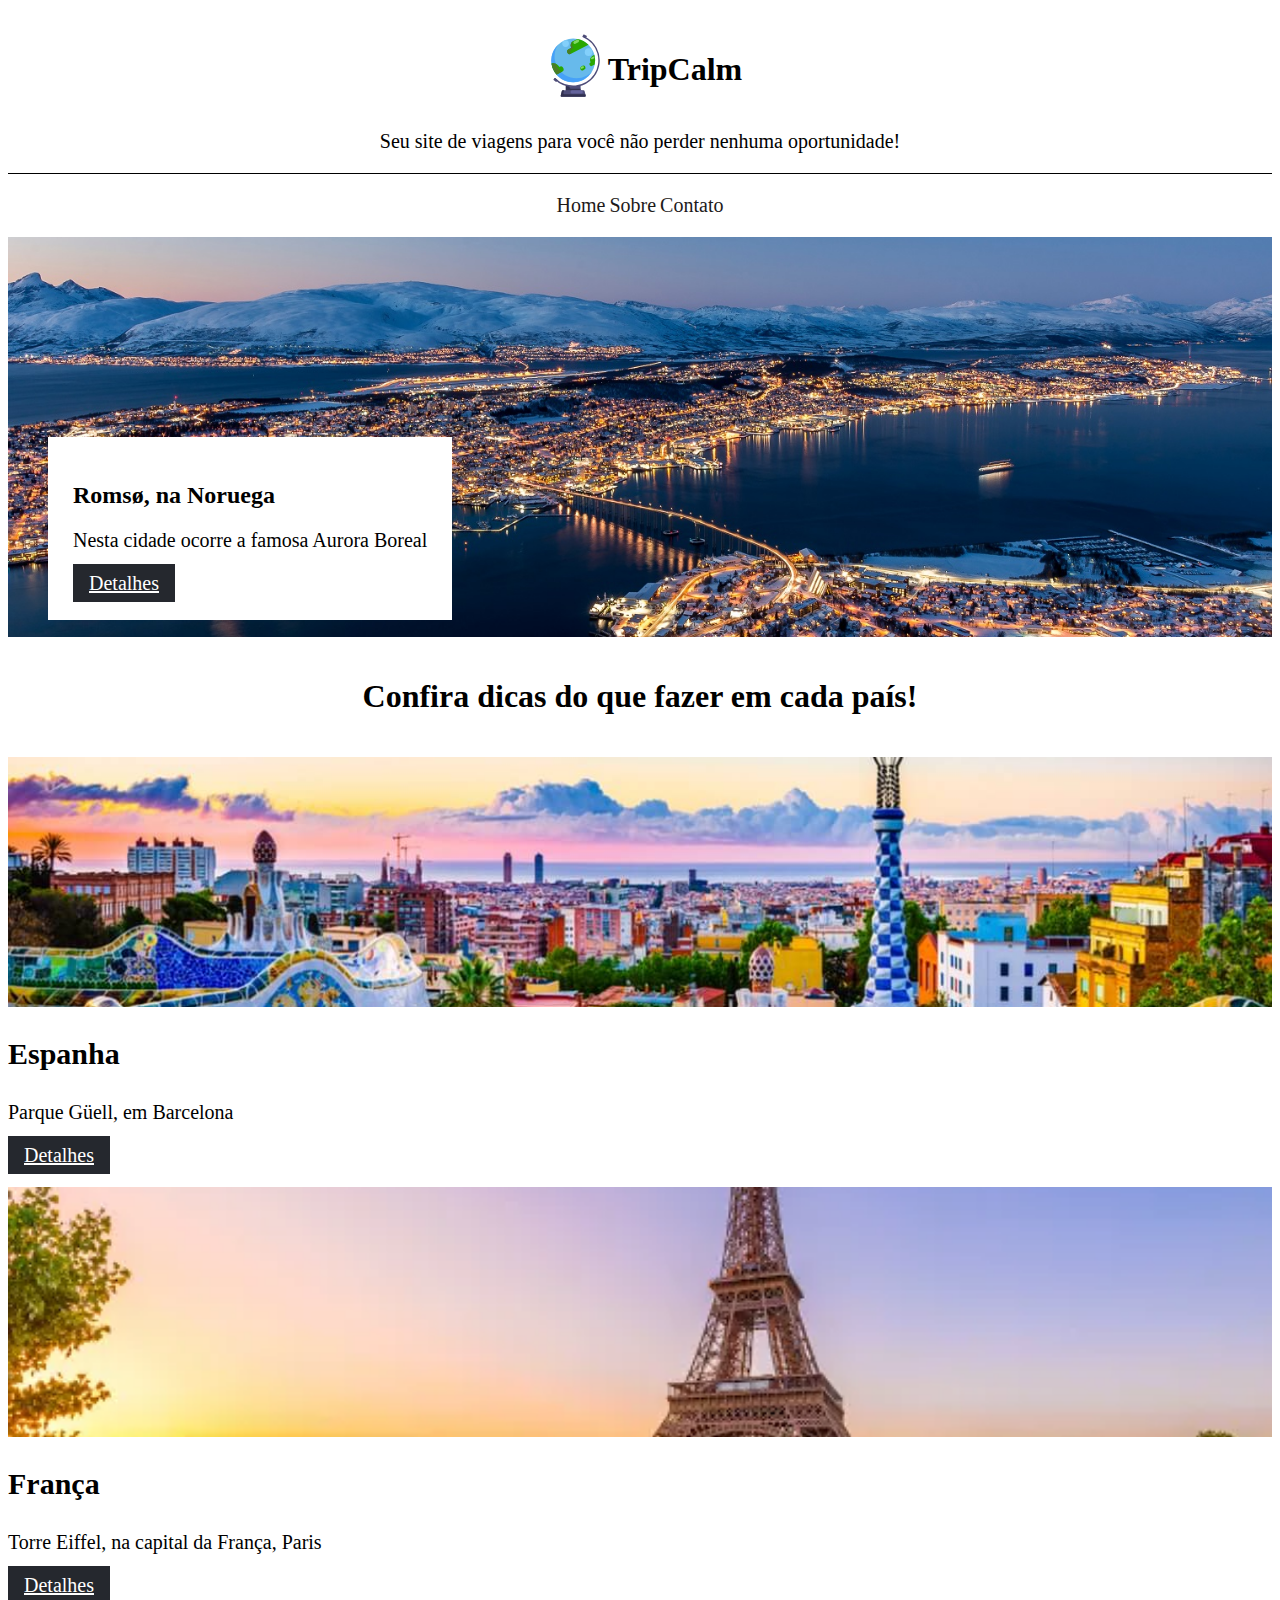
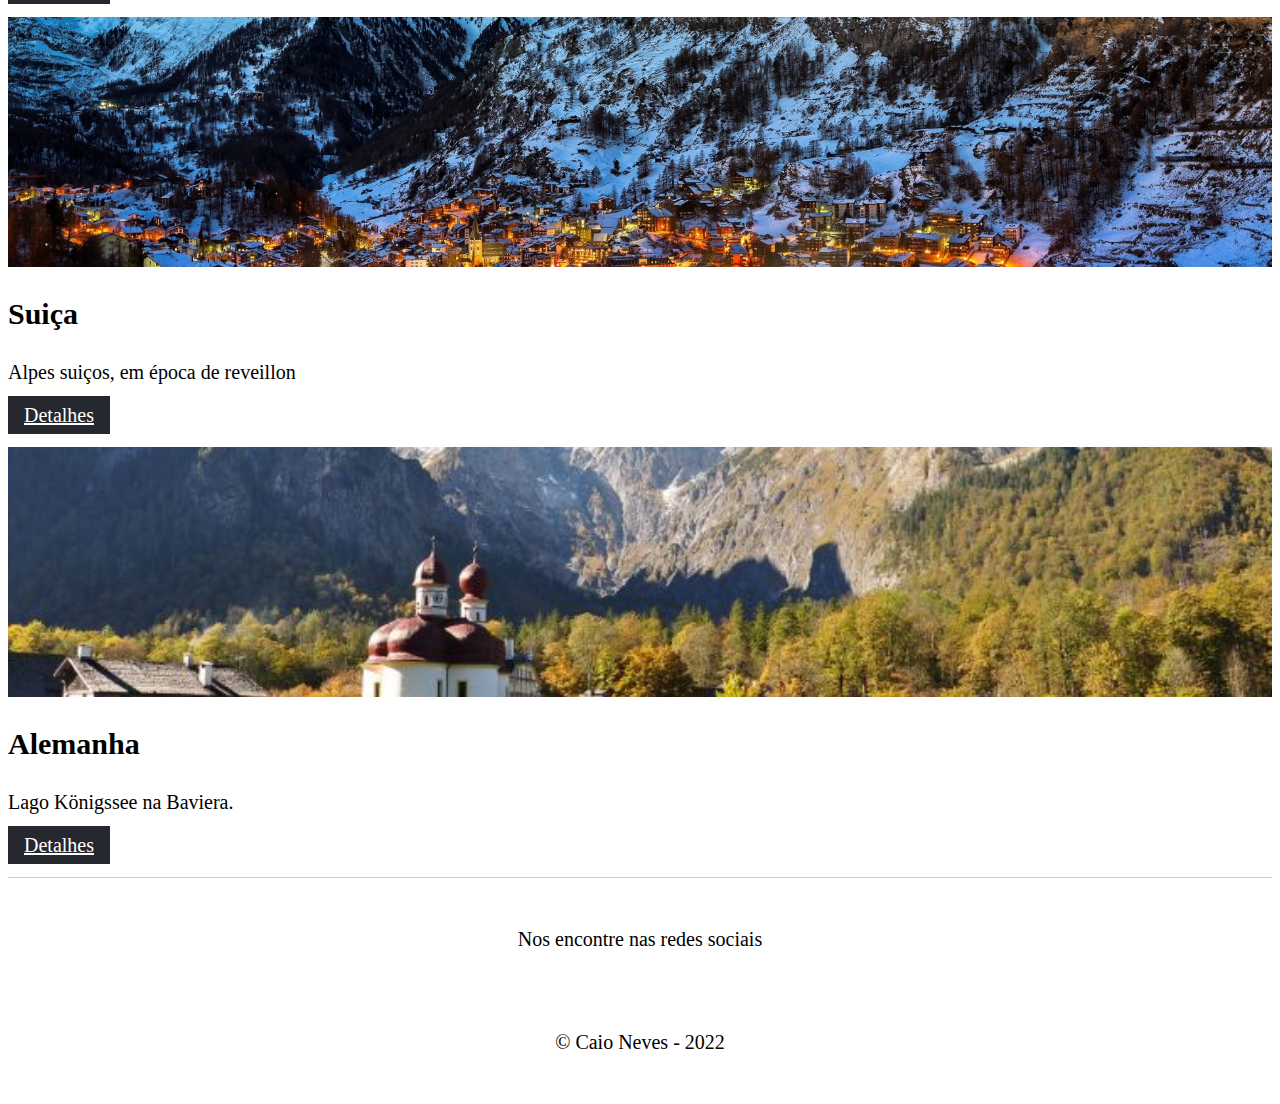
<file: index.html>
<!DOCTYPE html>
<html lang="pt-BR">
<head>
    <meta charset="UTF-8">
    <meta http-equiv="X-UA-Compatible" content="IE=edge">
    <meta name="viewport" content="width=device-width, initial-scale=1.0">
    <link rel="icon" href="img/passport.png">
    <!-- CSS -->
    <link rel="stylesheet" href="css/main.css">
    <!-- BOOTSTRAP ICONS -->
    <link rel="stylesheet" href="https://cdn.jsdelivr.net/npm/bootstrap-icons@1.9.1/font/bootstrap-icons.css" integrity="sha384-xeJqLiuOvjUBq3iGOjvSQSIlwrpqjSHXpduPd6rQpuiM3f5/ijby8pCsnbu5S81n" crossorigin="anonymous">
    <!-- BOOTSTRAP -->
    <link href="https://cdn.jsdelivr.net/npm/bootstrap@5.2.0/dist/css/bootstrap.min.css" rel="stylesheet" integrity="sha384-gH2yIJqKdNHPEq0n4Mqa/HGKIhSkIHeL5AyhkYV8i59U5AR6csBvApHHNl/vI1Bx" crossorigin="anonymous">
    <title>TripCalm | Seu guia de viajens</title>
</head>
<body>
    <!-- HEADER -->
    <div class="container-fluid">
        <header id="header" class="row">
            <div class="logo-container">
                <img src="img/globe_earth_planet_school_icon_149714.svg" class="logo" alt="imagem da terra">
                <h1>TripCalm</h1>
            </div>
            <p>Seu site de viagens para você não perder nenhuma oportunidade!</p>
        </header>
        <nav id="navbar" class="container">
            <div class="row justify-content-center">
                <a href="/">Home</a>
                <a href="/">Sobre</a>
                <a href="/">Contato</a>
            </div>
        </nav>
    </div>

    <!-- MAIN IMAGE -->
    <div class="container">
        <div class="main-image center-image">
            <div class="main-image-info">
                <h2 class="col-xs-12" id="title-main">Romsø, na Noruega</h2>
                <a href="/" class="btn col-xs-12" id="details-main">Detalhes</a>
            </div>
            <div class="main-image-info">
                <h2>Romsø, na Noruega</h2>
                <p class="secondary-color">Nesta cidade ocorre a famosa Aurora Boreal</p>
                <a href="/" class="btn">Detalhes</a>
            </div>
        </div>
    </div>

    <!-- GALLERY IMAGE -->
    <div class="container" id="gallery-container">
        <div class="col-12">
            <h1 id="gallery-title">Confira dicas do que fazer em cada país!</h1>
        </div>
        <div class="row gx-md-5">
            <div class="col-xs-12 col-md-6">
                <a href="/"><div class="small-image-container center-image" id="img-1"></div></a>
                <h3>Espanha</h3>
                <p class="secondary-color">Parque Güell, em Barcelona</p>
                <a href="pages/espanha.html" class="btn">Detalhes</a>
            </div>
            <div class="col-xs-12 col-md-6">
                <a href="/"><div class="small-image-container center-image" id="img-2"></div></a>
                <h3>França</h3>
                <p class="secondary-color">Torre Eiffel, na capital da França, Paris</p>
                <a href="/" class="btn">Detalhes</a>
            </div>
            <div class="col-xs-12 col-md-6">
                <a href="/"><div class="small-image-container center-image" id="img-3"></div></a>
                <h3>Suiça</h3>
                <p class="secondary-color">Alpes suiços, em época de reveillon</p>
                <a href="/" class="btn">Detalhes</a>
            </div>
            <div class="col-xs-12 col-md-6">
                <a href="/"><div class="small-image-container center-image" id="img-4"></div></a>
                <h3>Alemanha</h3>
                <p class="secondary-color">Lago Königssee na Baviera.</p>
                <a href="/" class="btn">Detalhes</a>
            </div>
        </div>
    </div>

    <!-- FOOTER -->
    <footer class="container">
            <p>Nos encontre nas redes sociais</p>
        <div class="row justify-content-center" id="icons">
            <div class="col-2 col-md-1">
                <a href="/"><i class="bi bi-facebook"></i></a>
            </div>
            <div class="col-2 col-md-1">
                <a href="/"><i class="bi bi-instagram"></i></a>
            </div>
            <div class="col-2 col-md-1">
                <a href="/"><i class="bi bi-twitter"></i></a>
            </div>
        </div>
            <p>&copy; Caio Neves - 2022</p>
    </footer>
</body>
</html>
</file>
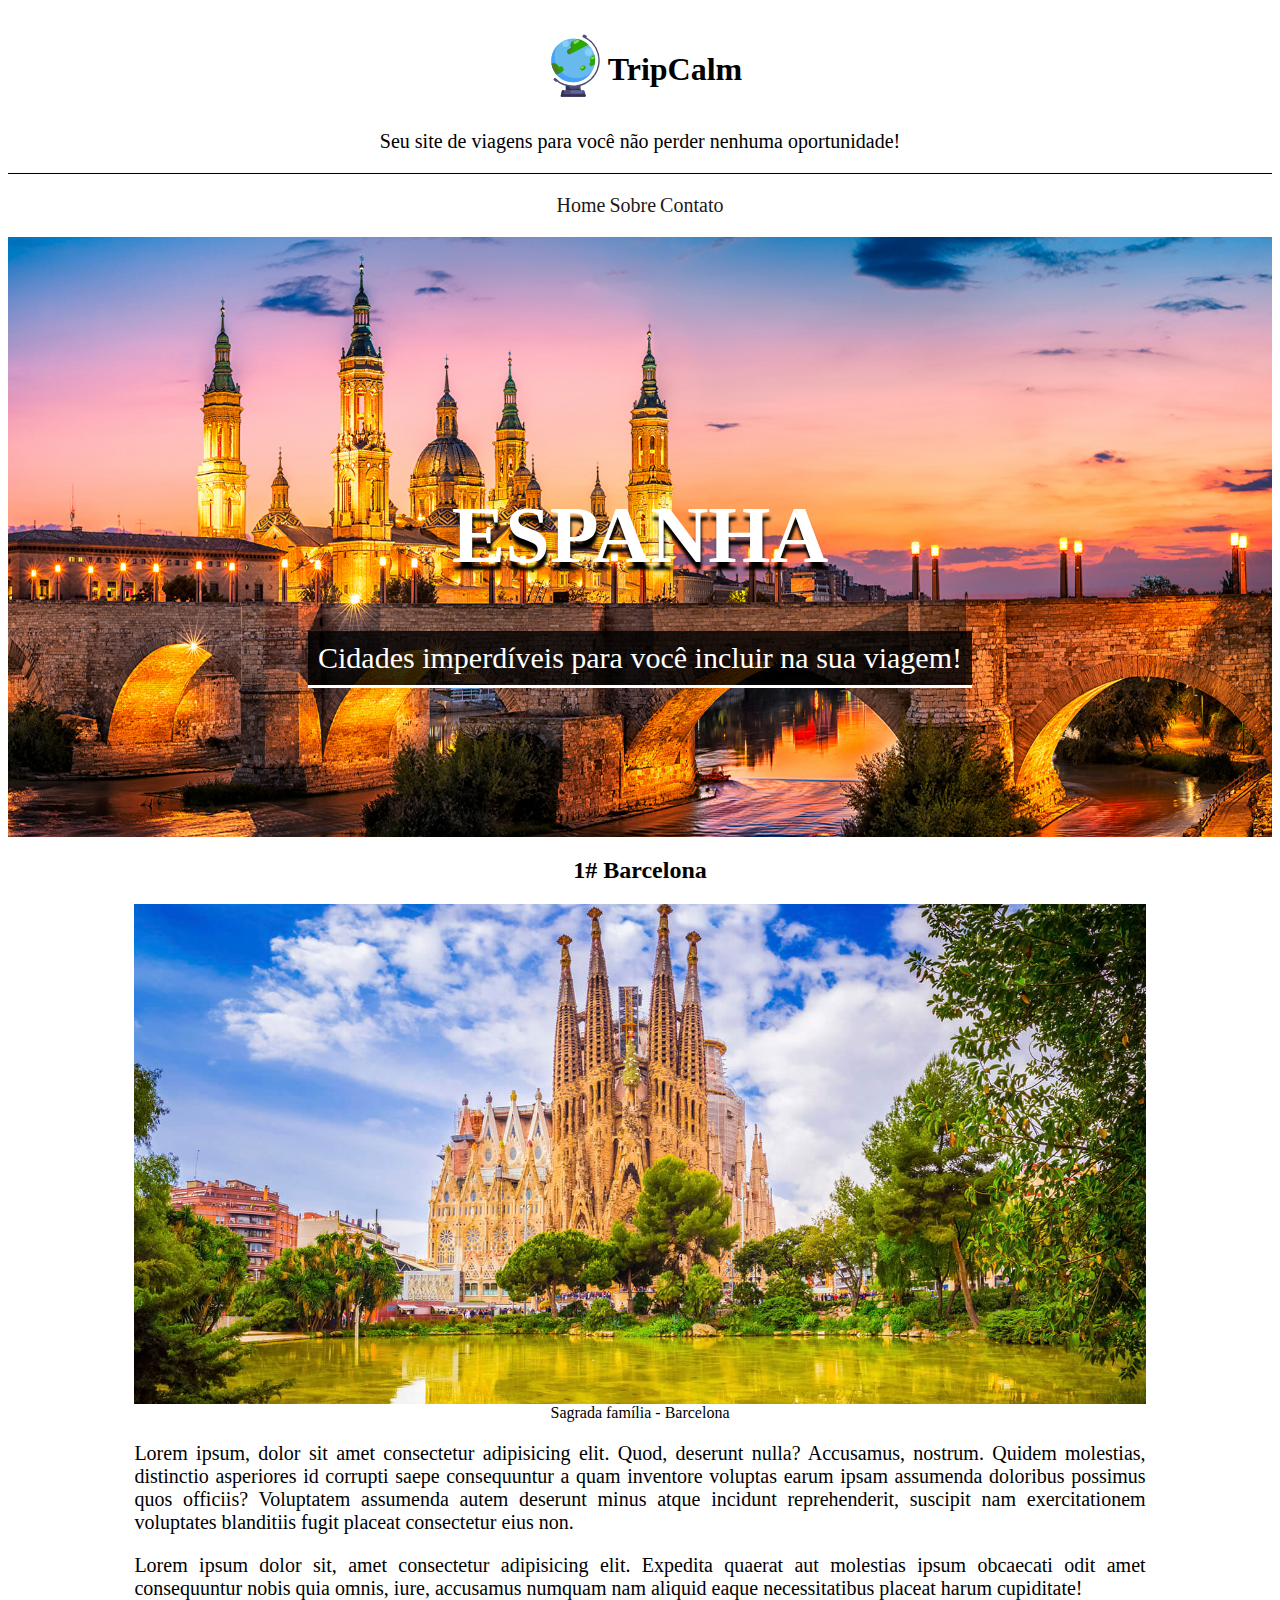
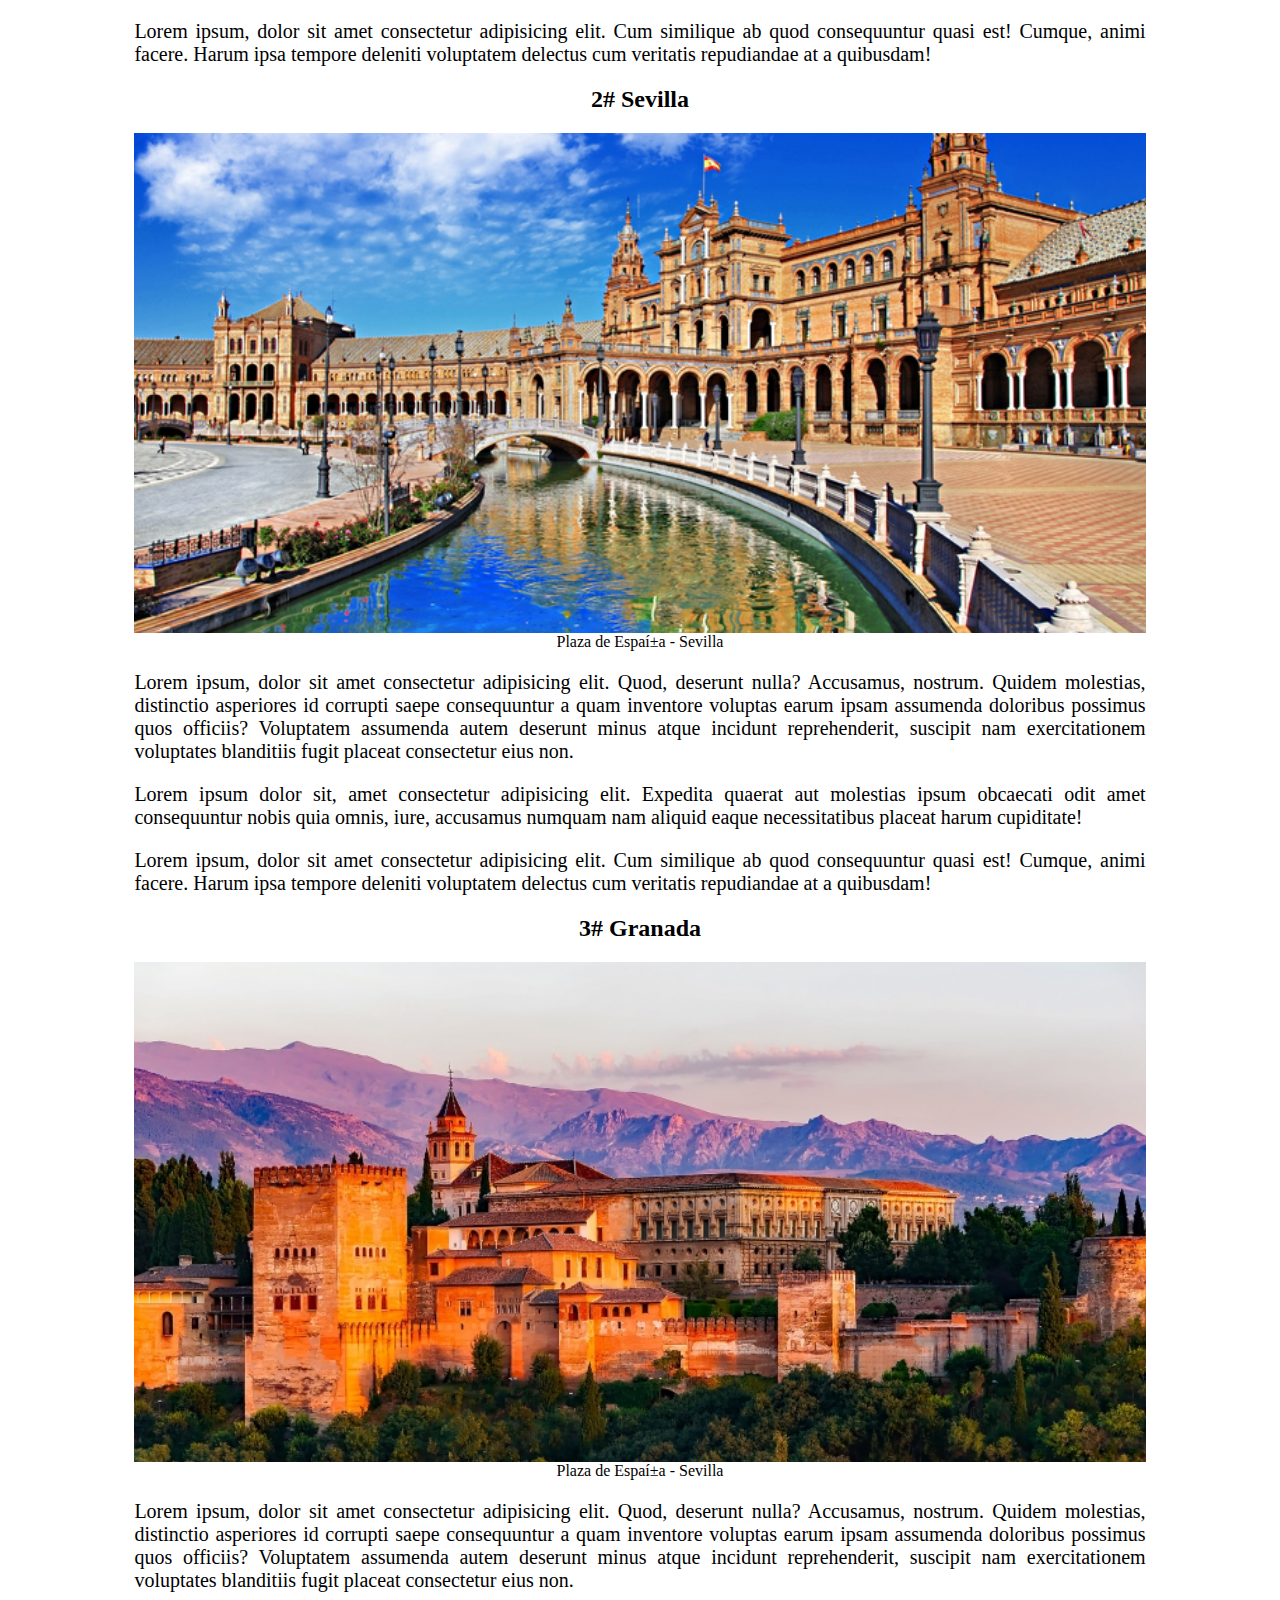
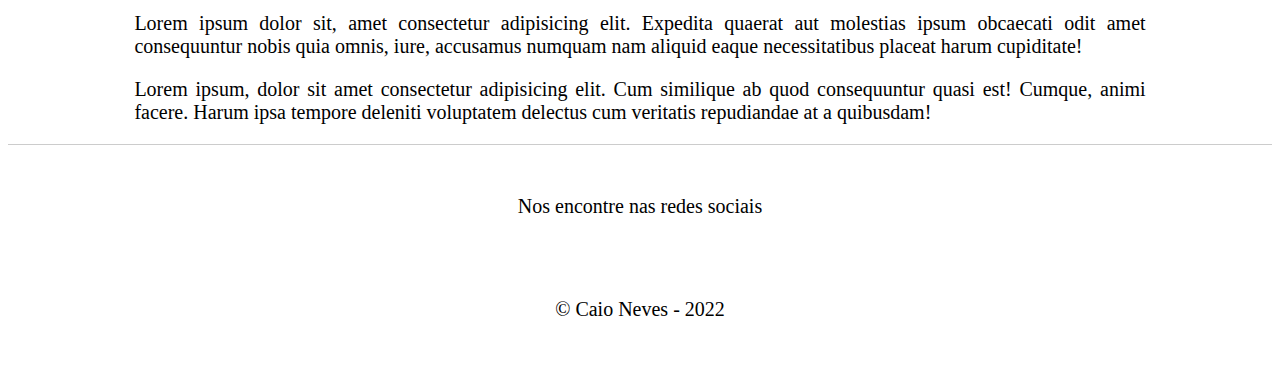
<file: pages/espanha.html>
<!DOCTYPE html>
<html lang="pt-BR">
<head>
    <meta charset="UTF-8">
    <meta http-equiv="X-UA-Compatible" content="IE=edge">
    <meta name="viewport" content="width=device-width, initial-scale=1.0">
    <link rel="icon" href="img/passport.png">
    <!-- CSS -->
    <link rel="stylesheet" href="../css/main.css">
    <link rel="stylesheet" href="./css/espanha.css">
    <!-- BOOTSTRAP ICONS -->
    <link rel="stylesheet" href="https://cdn.jsdelivr.net/npm/bootstrap-icons@1.9.1/font/bootstrap-icons.css" integrity="sha384-xeJqLiuOvjUBq3iGOjvSQSIlwrpqjSHXpduPd6rQpuiM3f5/ijby8pCsnbu5S81n" crossorigin="anonymous">
    <!-- BOOTSTRAP -->
    <link href="https://cdn.jsdelivr.net/npm/bootstrap@5.2.0/dist/css/bootstrap.min.css" rel="stylesheet" integrity="sha384-gH2yIJqKdNHPEq0n4Mqa/HGKIhSkIHeL5AyhkYV8i59U5AR6csBvApHHNl/vI1Bx" crossorigin="anonymous">
    <title>TripCalm | Seu guia de viajens</title>
</head>
<body>
    <!-- HEADER -->
    <div class="container-fluid">
        <header id="header" class="row">
            <div class="logo-container">
                <img src="../img/globe_earth_planet_school_icon_149714.svg" class="logo" alt="imagem da terra">
                <h1>TripCalm</h1>
            </div>
            <p>Seu site de viagens para você não perder nenhuma oportunidade!</p>
        </header>
        <nav id="navbar" class="container">
            <div class="row justify-content-center">
                <a href="/">Home</a>
                <a href="/">Sobre</a>
                <a href="/">Contato</a>
            </div>
        </nav>
    </div>

    <!-- MAIN IMAGE -->
    <div class="container-fluid banner">
        <header>
            <h1>Espanha</h1>
            <p class="banner-subtitle">Cidades imperdíveis para você incluir na sua viagem!</p>
        </header>
    </div>  
    
    <!-- CONTENT -->
    <div class="container">
        <artice class="row content-article">
            <div class="col-xs-12">
                <header><h2>1# Barcelona</h2></header>
                <div class="center-image" id="img1"></div>
                <figcaption>Sagrada família - Barcelona</figcaption>
                <p>
                    Lorem ipsum, dolor sit amet consectetur adipisicing elit. Quod, deserunt nulla? Accusamus, nostrum. Quidem molestias, distinctio asperiores id corrupti saepe consequuntur a quam inventore voluptas earum ipsam assumenda doloribus possimus quos officiis? Voluptatem assumenda autem deserunt minus atque incidunt reprehenderit, suscipit nam exercitationem voluptates blanditiis fugit placeat consectetur eius non.
                </p>
                <p>
                    Lorem ipsum dolor sit, amet consectetur adipisicing elit. Expedita quaerat aut molestias ipsum obcaecati odit amet consequuntur nobis quia omnis, iure, accusamus numquam nam aliquid eaque necessitatibus placeat harum cupiditate!
                </p>
                <p>
                    Lorem ipsum, dolor sit amet consectetur adipisicing elit. Cum similique ab quod consequuntur quasi est! Cumque, animi facere. Harum ipsa tempore deleniti voluptatem delectus cum veritatis repudiandae at a quibusdam!
                </p>
            <div class="col-xs-12">
                <header><h2>2# Sevilla</h2></header>
                <div class="center-image" id="img2"></div>
                <figcaption>Plaza de Espaí±a - Sevilla</figcaption>
                <p>
                    Lorem ipsum, dolor sit amet consectetur adipisicing elit. Quod, deserunt nulla? Accusamus, nostrum. Quidem molestias, distinctio asperiores id corrupti saepe consequuntur a quam inventore voluptas earum ipsam assumenda doloribus possimus quos officiis? Voluptatem assumenda autem deserunt minus atque incidunt reprehenderit, suscipit nam exercitationem voluptates blanditiis fugit placeat consectetur eius non.
                </p>
                <p>
                    Lorem ipsum dolor sit, amet consectetur adipisicing elit. Expedita quaerat aut molestias ipsum obcaecati odit amet consequuntur nobis quia omnis, iure, accusamus numquam nam aliquid eaque necessitatibus placeat harum cupiditate!
                </p>
                <p>
                    Lorem ipsum, dolor sit amet consectetur adipisicing elit. Cum similique ab quod consequuntur quasi est! Cumque, animi facere. Harum ipsa tempore deleniti voluptatem delectus cum veritatis repudiandae at a quibusdam!
                </p>
            <div class="col-xs-12">
                <header><h2>3# Granada</h2></header>
                <div class="center-image" id="img3"></div>
                <figcaption>Plaza de Espaí±a - Sevilla</figcaption>
                <p>
                    Lorem ipsum, dolor sit amet consectetur adipisicing elit. Quod, deserunt nulla? Accusamus, nostrum. Quidem molestias, distinctio asperiores id corrupti saepe consequuntur a quam inventore voluptas earum ipsam assumenda doloribus possimus quos officiis? Voluptatem assumenda autem deserunt minus atque incidunt reprehenderit, suscipit nam exercitationem voluptates blanditiis fugit placeat consectetur eius non.
                </p>
                <p>
                    Lorem ipsum dolor sit, amet consectetur adipisicing elit. Expedita quaerat aut molestias ipsum obcaecati odit amet consequuntur nobis quia omnis, iure, accusamus numquam nam aliquid eaque necessitatibus placeat harum cupiditate!
                </p>
                <p>
                    Lorem ipsum, dolor sit amet consectetur adipisicing elit. Cum similique ab quod consequuntur quasi est! Cumque, animi facere. Harum ipsa tempore deleniti voluptatem delectus cum veritatis repudiandae at a quibusdam!
                </p>
            </div>
        </article>
    </div>

    <!-- FOOTER -->
    <footer class="container">
            <p>Nos encontre nas redes sociais</p>
        <div class="row justify-content-center" id="icons">
            <div class="col-2 col-md-1">
                <a href="/"><i class="bi bi-facebook"></i></a>
            </div>
            <div class="col-2 col-md-1">
                <a href="/"><i class="bi bi-instagram"></i></a>
            </div>
            <div class="col-2 col-md-1">
                <a href="/"><i class="bi bi-twitter"></i></a>
            </div>
        </div>
            <p>&copy; Caio Neves - 2022</p>
    </footer>
</body>
</html>
</file>
<file: css/main.css>
@charset "UTF-8";
.secondary-color {
  font-size: 20px;
}

.center-image {
  background-size: cover;
  background-position: center;
}

body .btn, body .btn:hover {
  color: white;
  background-color: #25282E;
  padding: 8px 16px;
  font-size: 20px;
}
#header {
  margin-top: 20px;
  border-bottom: 1px solid black;
}
#header .logo-container {
  display: flex;
  justify-content: center;
}
#header .logo-container .logo {
  width: 70px;
}
#header .logo-container h1 {
  padding-top: 10px;
}
#header p {
  text-align: center;
  font-size: 20px;
  font-weight: 400;
}

#navbar {
  text-align: center;
  padding: 20px;
}
#navbar .row {
  display: inline;
}
#navbar .row a {
  color: rgb(29, 26, 26);
  text-decoration: none;
  font-size: 20px;
  font-weight: 500;
}
#navbar .row a:hover {
  border-bottom: 1px solid black;
}

footer {
  border-top: 1px solid #ccc;
}
footer #icons {
  text-align: center;
}
footer #icons .bi {
  font-size: 30px;
  color: black;
  text-align: center;
}
footer p {
  text-align: center;
  padding: 30px;
  font-size: 20px;
}

@media (max-width: 575.98px) {
  .logo-container h1 {
    font-size: 40px;
    margin-top: 10px;
  }
  .main-image {
    display: none;
  }
  #gallery-container #gallery-title {
    font-size: 40px;
    font-weight: bold;
  }
}
.main-image {
  background-image: url(/img/noruega.jpg);
  height: 400px;
  position: relative;
}
.main-image .main-image-info {
  background-color: white;
  position: absolute;
  top: 200px;
  left: 40px;
  padding: 25px;
}

#gallery-container h3 {
  font-size: 30px;
}
#gallery-container #gallery-title {
  padding: 20px;
  text-align: center;
}
#gallery-container #gallery-title:hover {
  -webkit-animation: effect linear 1s;
          animation: effect linear 1s;
}
@-webkit-keyframes effect {
  0% {
    transform: scale(1, 1);
  }
  25% {
    transform: scale(1.3, 0.6);
  }
  50% {
    transform: scale(1.1, 0.9);
  }
  100% {
    transform: scale(1, 1);
  }
}
@keyframes effect {
  0% {
    transform: scale(1, 1);
  }
  25% {
    transform: scale(1.3, 0.6);
  }
  50% {
    transform: scale(1.1, 0.9);
  }
  100% {
    transform: scale(1, 1);
  }
}
#gallery-container .col-xs-12, #gallery-container .col-md-6 {
  margin-bottom: 20px;
}
#gallery-container #img-1 {
  background-image: url(../img/espanha.jpg);
}
#gallery-container #img-2 {
  background-image: url(../img/frança.jpg);
}
#gallery-container #img-3 {
  background-image: url(../img/suica.jpg);
}
#gallery-container #img-4 {
  background-image: url(../img/alemanha.jpg);
}
#gallery-container .small-image-container {
  height: 250px;
  margin-bottom: 5px;
  max-width: 100%;
  transition: all 1s;
}
#gallery-container .small-image-container:hover {
  transform: scale(1.03);
}/*# sourceMappingURL=main.css.map */
</file>
<file: pages/css/espanha.css>
/* MAIN IMAGE */
.banner header{
    text-align: center;
    padding-top: 200px;
}
.banner h1 {
    font-size: 80px;
    margin-bottom: 20px;
    color: white;
    text-shadow: 1px 8px 3px black;
    text-transform: uppercase;
}
.banner-subtitle{
    padding: 10px;
    color: white;
    border-bottom: 3px solid white;
    display: inline-block;
    background-color: rgba(0,0,0,.8);
    font-size: 30px;
}

.banner{
    height: 600px;
    background-image: url("../img/banner-espanha.jpg");
    background-repeat: no-repeat;
    background-size: cover;
    background-position: center;
    margin-bottom: 20px;
}

/* CONTENT */
figcaption{
    text-align: center;
}
.container .row p{
    font-size: 20px;
    margin: 20px auto;
    width: 80%;
}
.content-article{
    text-align: justify;
}
#img1{
    margin: auto;
    width: 80%;
    height: 500px;
    background-image: url("../img/barcelona.jpg");
}
#img2{
    margin: auto;
    width: 80%;
    height: 500px;
    background-image: url("../img/sevilla.jpg");
}
#img3{
    margin: auto;
    width: 80%;
    height: 500px;
    background-image: url("../img/granada.jpg");
}

h2{
    text-align: center;
}
</file>
